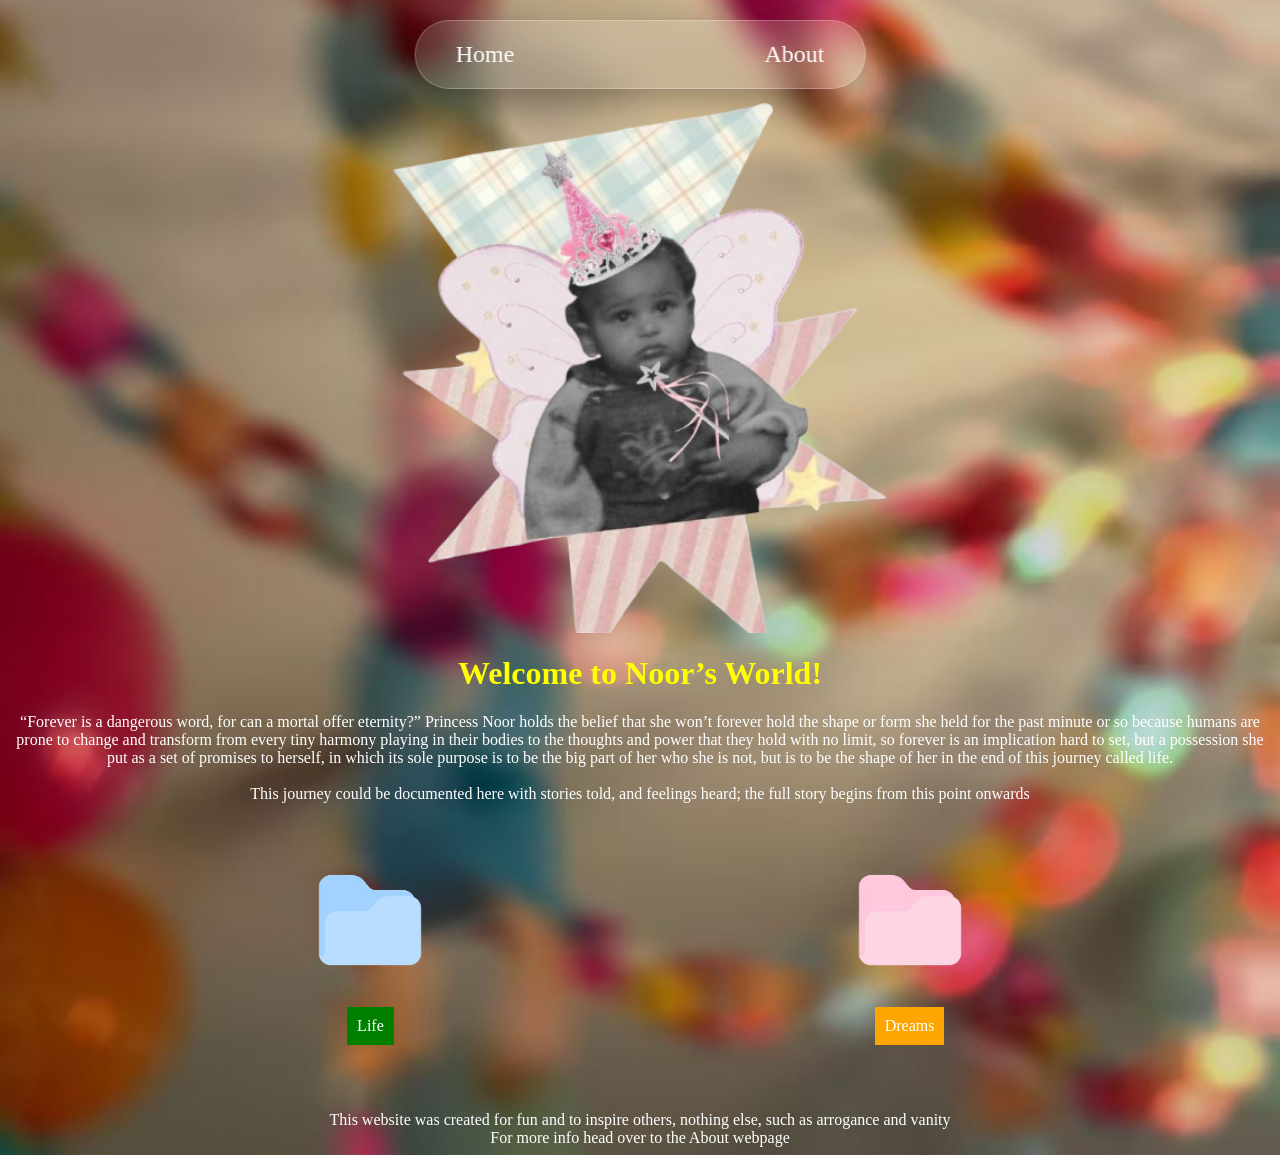
<file: index.html>
<!DOCTYPE html>
<html>
  <head>
    
    <title>Noor's World</title>
    <meta charset="utf-8" />
	  <meta http-equiv="X-UA-Compatible" content="IE=edge" />
	  <meta name="viewport" content="width=device-width, initial-scale=1" />

	  <!-- link the webpage's stylesheet -->
	  <link rel="stylesheet" href="style.css" />

	  <!-- link the webpage's JavaScript file -->
	  <script src="/script.js" defer></script>

  </head>
  
  <body>
    <header>
      <nav>

        <ul>

          <li>
            <a href="index.html" alt="A link to access the home page">Home</a>
          </li>
          <li>
            <a href="About.html" alt="A link to access the about page">About</a>
          </li>
          
        </ul>
    </nav>
    </header>

    
    <main>
      
      <div>
     <img id="Noor" src="assets/Princess_Noor.png" alt="A picture of noor when she was young with pretty pink wings and a magical wand with its magical hat and crown on Noor's head">
    </div>
     <h1>Welcome to Noor’s World!</h1>
      <p>“Forever is a dangerous word, for can a mortal offer eternity?”

      Princess Noor holds the belief that she won’t forever hold the shape or form she held
      for the past minute or so because humans are prone to change
      and transform from every tiny harmony playing in their bodies to
      the thoughts and power that they hold with no limit, so forever is
      an implication hard to set, but a possession she put as a set of
      promises to herself, in which its sole purpose is to be the big
      part of her who she is not, but is to be the shape of her in the end
      of this journey called life.</p>
      <br>
      
     
      <p>   This journey could be documented here with stories told,
      and feelings heard; the full story begins from this point onwards</p>

  <div id="folder_container">

  <!-- Folder 1 -->
  <div class="folder-card">
    <a href="Life.html">
      <img class="Folder" src="assets/Past.png" alt="Life Folder">
      
    </a>
    <p id="life">Life</p>
  </div>

  <!-- Folder 2 -->
  <div class="folder-card">
    <a href="Dreams.html">
      <img class="Folder" src="assets/Future.png" alt="Dreams Folder">
    
    </a>
    <p id="dream">Dreams</p>
  </div>

</div>
      <br>
      <br>
    

      <p>This website was created for fun and to inspire others, nothing else, such as arrogance and vanity</p>
      <p>For more info head over to the About webpage</p>
</main>
    

    
  </body>
</html>
</file>
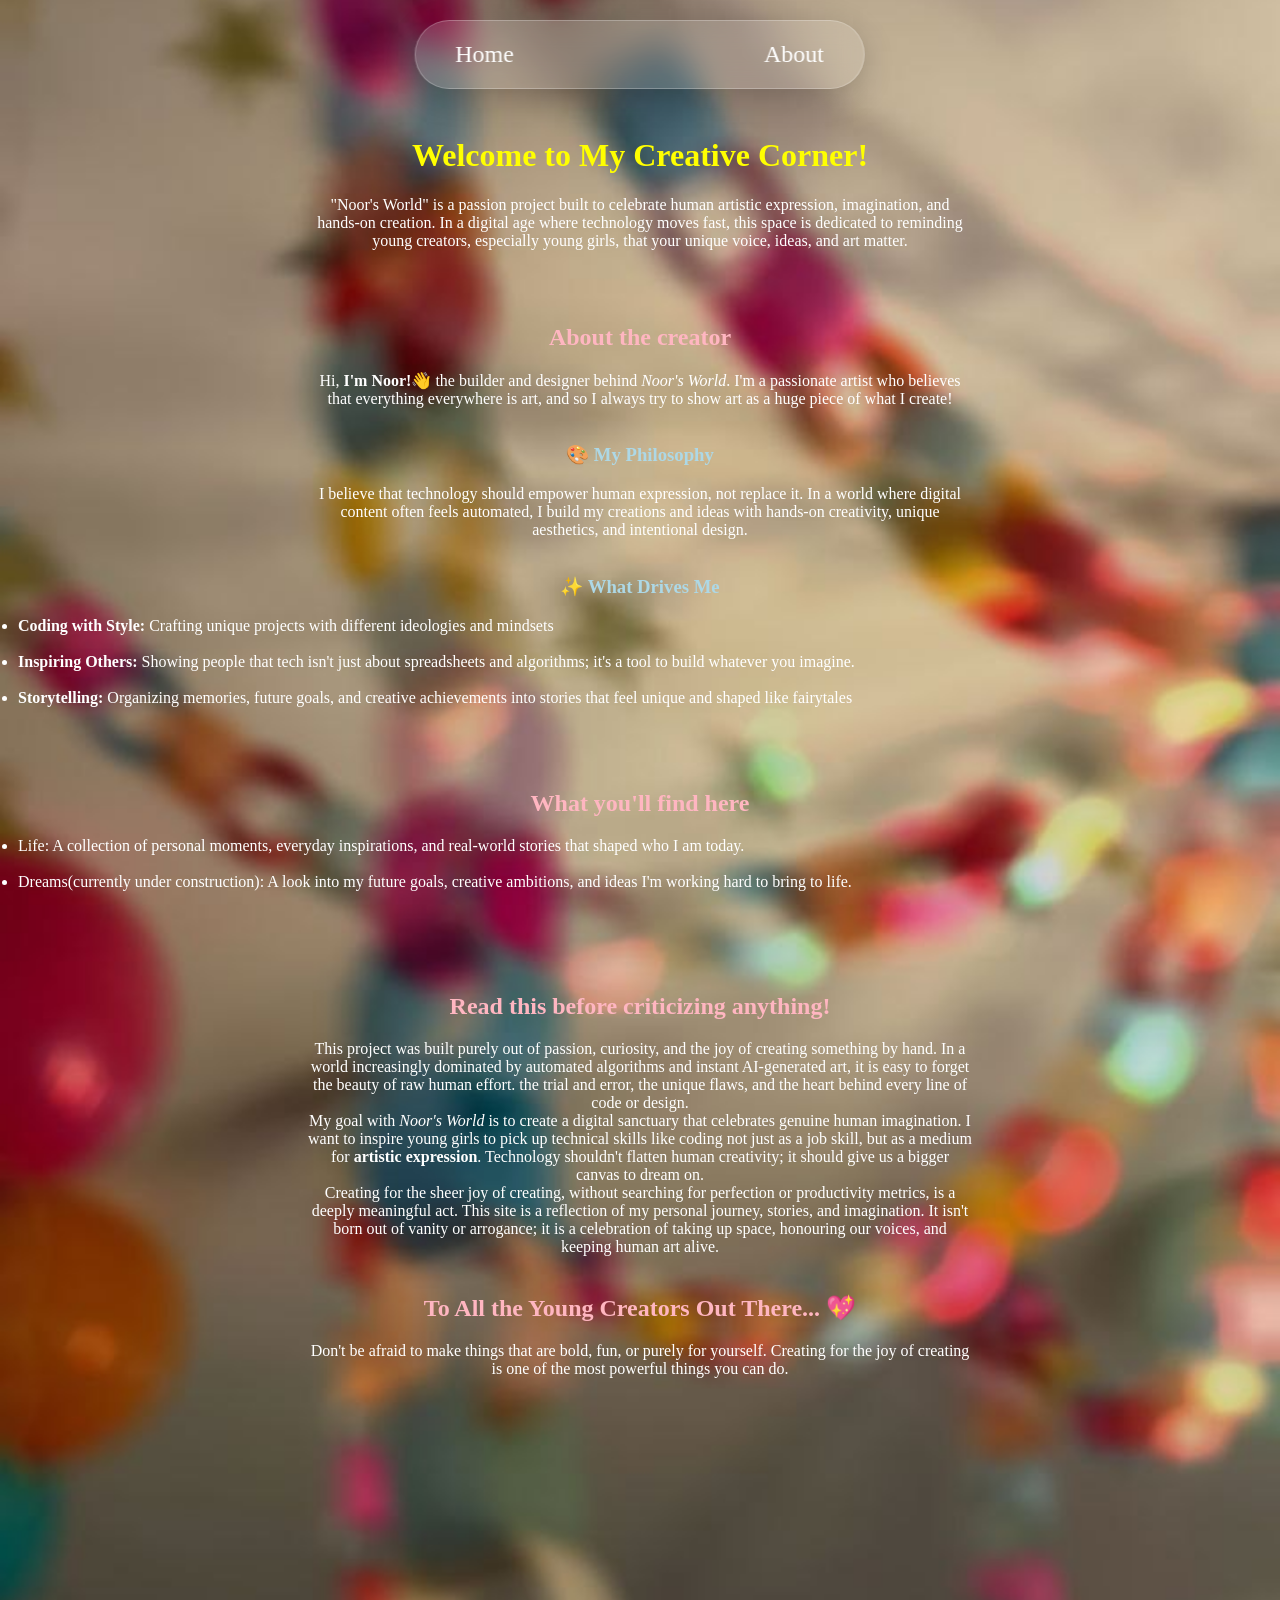
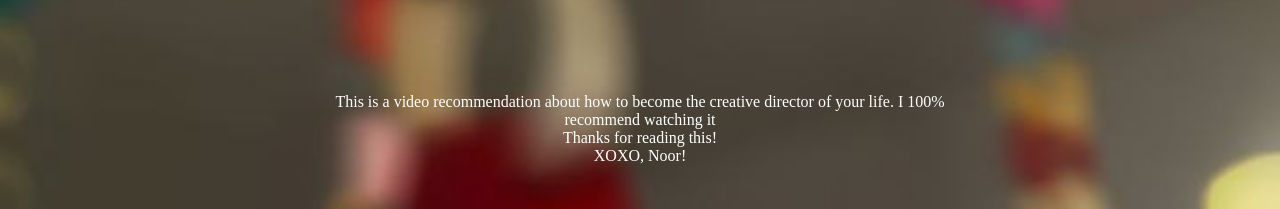
<file: About.html>
<!DOCTYPE html>
<html>
  <head>
    
    <title>Noor's World</title>
    <meta charset="utf-8" />
	  <meta http-equiv="X-UA-Compatible" content="IE=edge" />
	  <meta name="viewport" content="width=device-width, initial-scale=1" />

	  <!-- link the webpage's stylesheet -->
	  <link rel="stylesheet" href="style.css" />

	  <!-- link the webpage's JavaScript file -->
	  <script src="script.js" defer></script>

  </head>
  
  <body>
    <header>
      <nav>

        <ul>

          <li>
            <a href="index.html" alt="A link to access the home page">Home</a>
          </li>
          <li>
            <a href="About.html" alt="A link to access the about page">About</a>
          </li>
          
        </ul>
    </nav>
    </header>
<br>
      <br>
    <br>
      <br>
    <br>
      <br>
    
    <main>

      <h1>Welcome to My Creative Corner!</h1>
      <p class='aboutP'> "Noor's World" is a passion project built to celebrate human artistic expression, imagination, 
        and hands-on creation. In a digital age where technology moves fast, this space is dedicated to reminding young creators,
        especially young girls, that your unique voice, ideas, and art matter.</p>
      
      <br>
      <br>
      <br>

      <h2>About the creator</h2>

      <p class='aboutP'>Hi, <strong>I'm Noor!👋</strong> the builder and designer behind <em>Noor's World</em>. I'm a passionate artist who believes that everything everywhere is art, and so I always try to show art as a huge piece of what I create!</p>
      <br>

      <h3>🎨 My Philosophy</h3>
<p class='aboutP'>
  I believe that technology should empower human expression, not replace it. 
  In a world where digital content often feels automated, I build my creations and ideas with
  hands-on creativity, unique aesthetics, and intentional design.
</p>
      <br>
      <h3>✨ What Drives Me</h3>
<ul class="aboutUL">
  <li><strong>Coding with Style:</strong> Crafting unique projects with different ideologies and mindsets </li>
  <br>
  <li><strong>Inspiring Others:</strong> Showing people that tech isn't just about spreadsheets and algorithms; it's a tool to build whatever you imagine.</li>
  <br>
  <li><strong>Storytelling:</strong> Organizing memories, future goals, and creative achievements into stories that feel unique and shaped like fairytales</li>
</ul>

      <br>
      <br>
      <br>

      
      <h2>What you'll find here</h2>
      <ul class="aboutUL">
        <li><bold>Life:</bold> A collection of personal moments, everyday inspirations, and real-world stories that shaped who I am today.</li>
<br>
        <li><bold>Dreams<bold>(currently under construction)</bold>: A look into my future goals, creative ambitions, and ideas I'm working hard to bring to life.</li>
      </ul>

      <br>
      <br>
      <br>
      <br>
      
 <h2>Read this before criticizing anything!</h2>

     <p class='aboutP'>
  This project was built purely out of passion, curiosity, and the joy of creating something by hand. 
  In a world increasingly dominated by automated algorithms and instant AI-generated art, it is easy to forget 
  the beauty of raw human effort. the trial and error, the unique flaws, and the heart behind every line of code or design.
</p>

<p class='aboutP'>
  My goal with <em>Noor's World</em> is to create a digital sanctuary that celebrates genuine human imagination. 
  I want to inspire young girls to pick up technical skills like coding not just as a job skill, but as a medium for 
  <strong>artistic expression</strong>. Technology shouldn't flatten human creativity; it should give us a bigger canvas to dream on.
</p>

<p class='aboutP'>
  Creating for the sheer joy of creating, without searching for perfection or productivity metrics, is a deeply meaningful act. 
  This site is a reflection of my personal journey, stories, and imagination. It isn't born out of vanity or arrogance; 
  it is a celebration of taking up space, honouring our voices, and keeping human art alive.
</p>

      <br>

  <h2>To All the Young Creators Out There... 💖</h2>
      
      <p class='aboutP'>
    Don't be afraid to make things that are bold, fun, or purely for yourself. 
    Creating for the joy of creating is one of the most powerful things you can do. 
  </p>
<div >
      <iframe width="560" height="315" src="https://www.youtube.com/embed/8b6A-iDlmW0?si=kkIATy4zgbtSrhuD" title="YouTube video player" frameborder="0" allow="accelerometer; autoplay; clipboard-write; encrypted-media; gyroscope; picture-in-picture; web-share" referrerpolicy="strict-origin-when-cross-origin" allowfullscreen></iframe>
  </div>
     <p class='aboutP'>This is a video recommendation about how to become the creative director of your life. I 100% recommend watching it</p> 
  <p class='aboutP'>Thanks for reading this! </p> 
      <p class='aboutP'>XOXO, Noor!</p> 

      <br>
      <br>
    </main>
    

    
  </body>
</html>
</file>
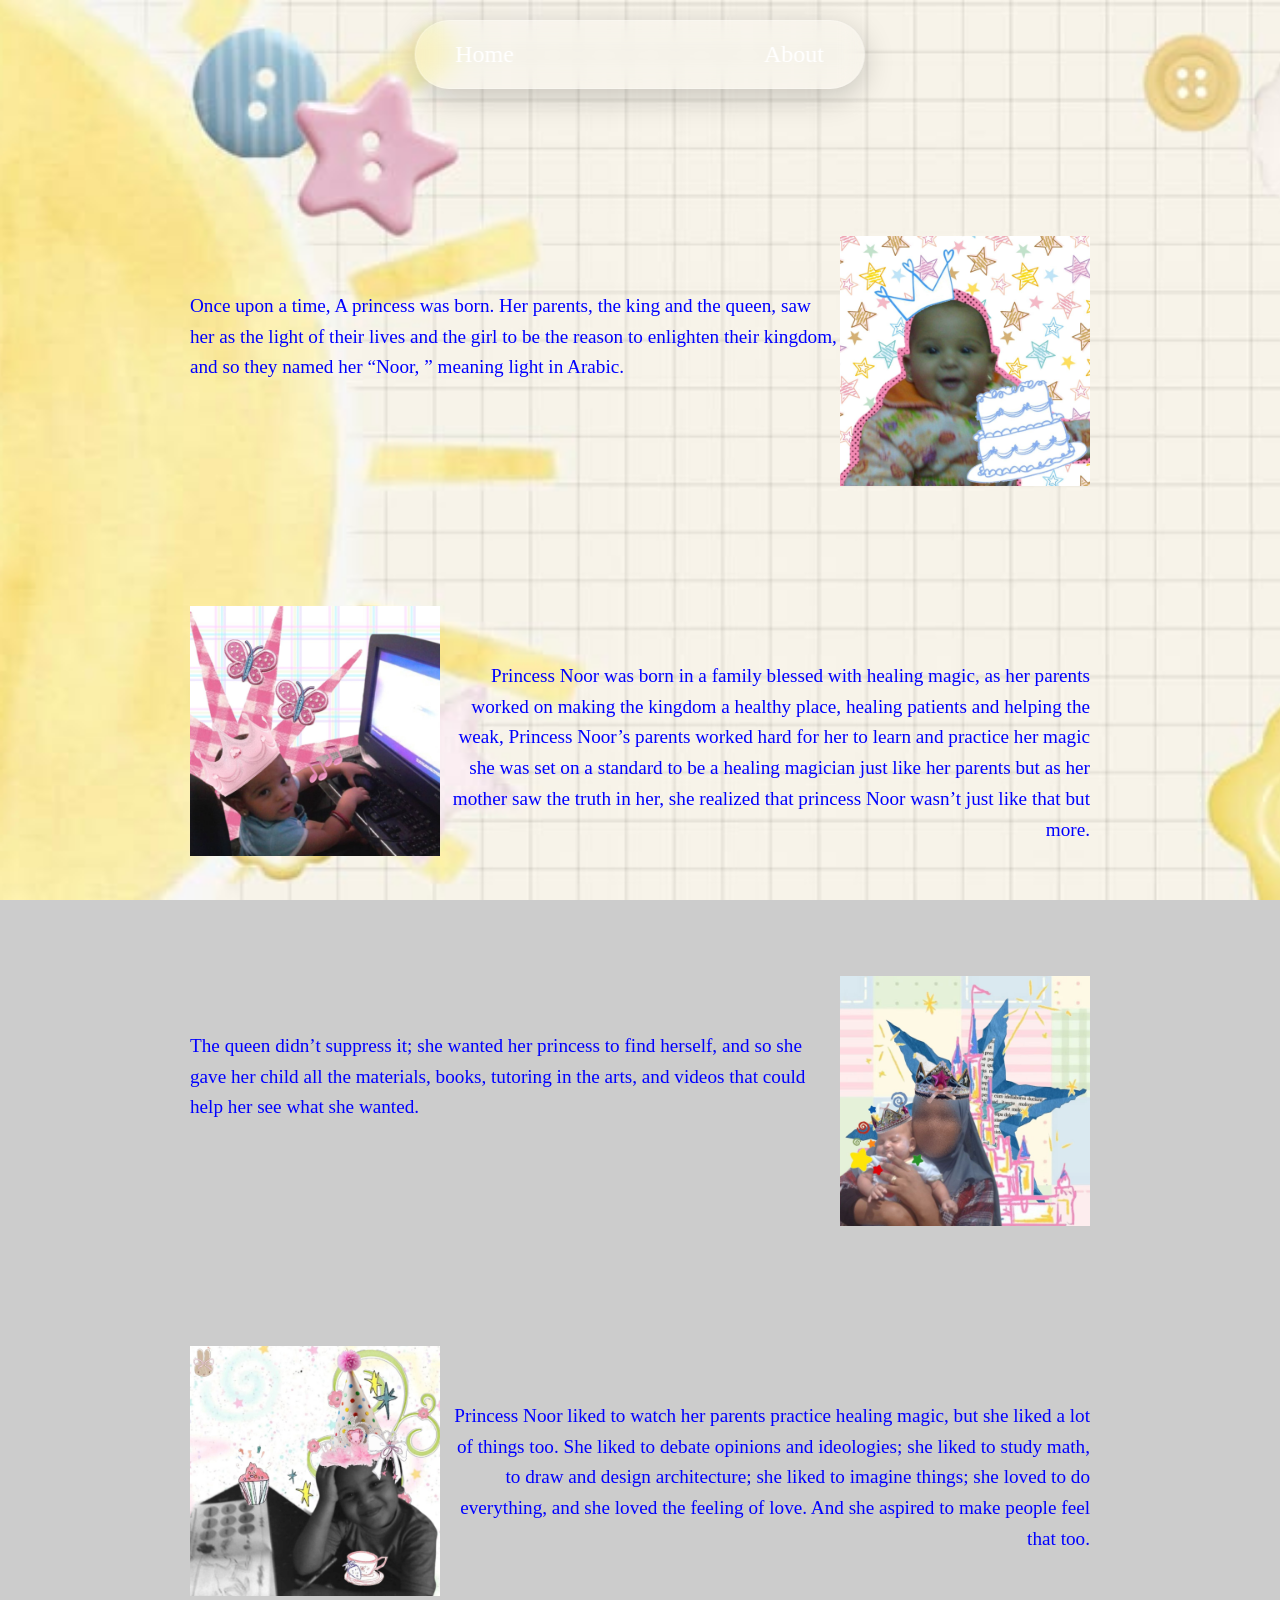
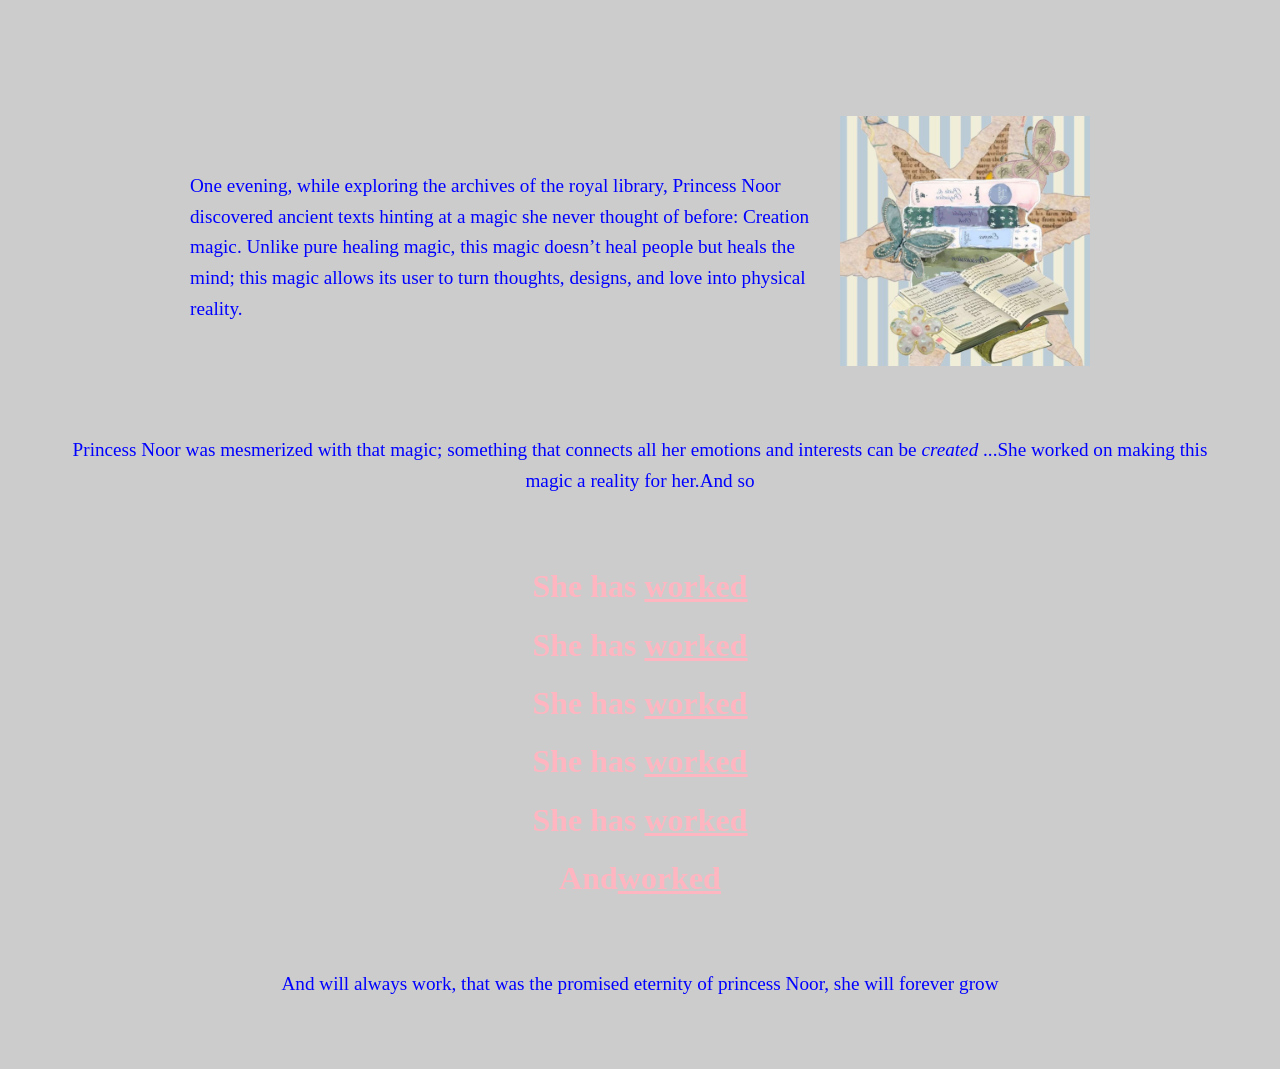
<file: Life.html>
<!DOCTYPE html>
<html>
  <head>
    
    <title>Noor's World</title>
    <meta charset="utf-8" />
	  <meta http-equiv="X-UA-Compatible" content="IE=edge" />
	  <meta name="viewport" content="width=device-width, initial-scale=1" />

	  <!-- link the webpage's stylesheet -->
	  <link rel="stylesheet" href="lifestyle.css" />

	  <!-- link the webpage's JavaScript file -->
	  <script src="/script.js" defer></script>

  </head>
  
  <body>
    <header>
      <nav>

        <ul>

          <li>
            <a href="index.html" alt="A link to access the home page">Home</a>
          </li>
          <li>
            <a href="About.html" alt="A link to access the about page">About</a>
          </li>
          
        </ul>
    </nav>
    </header>

    <br>
    <br>
       <br>
    <br>
       <br>
    <br>

    
    <main>

      <div class="right-pic" >
        <p>Once upon a time, A princess was born. Her parents, the king and the queen, saw her as the light of their lives and the girl to be the reason to enlighten their kingdom, and so they named her “Noor, ” meaning light in Arabic.
</p>

        <img src="assets/cake_princess.jpg" alt="an edited cute picture Princess noor with a blue crown and a cake near her">
      </div>




      

      <div class="left-pic">
        <img src="assets/Computer_princess.jpg" alt="A cute edited picture of princess Noor with her computer and a pink crown">
        
        
        <p>Princess Noor was born in a family blessed with healing magic, as her parents worked on making the kingdom a healthy place, healing patients and helping the weak, Princess Noor’s parents worked hard for her to learn and practice her magic she was set on a standard to be a healing magician just like her parents but as her mother saw the truth in her, she realized that princess Noor wasn’t just like that but more. 
</p>
        
      </div>

      

      <div class="right-pic">
        
        <p>The queen didn’t suppress it; she wanted her princess to find herself, and so she gave her child all the materials, books, tutoring in the arts, and videos that could help her see what she wanted.
</p>
        
        <img src="assets/fampic.jpg" alt="A picture of princess Noor with her mother the queen holding her in her arms with the queens face blurred and the princess and the queen having crowns on their heads">
      </div>

      <div class="left-pic">
        <img src="assets/Princess_hobby.jpg" alt="An edited picture of the princess doing her colouring hobby with her crown on top of her head and smiling directly to the camera">

        
        <p>Princess Noor liked to watch her parents practice healing magic, but she liked a lot of things too. She liked to debate opinions and ideologies; she liked to study math, to draw and design architecture; she liked to imagine things; she loved to do everything, and she loved the feeling of love. And she aspired to make people feel that too.
</p>
        
         </div>
        


      <div class="right-pic">
        
        <p>One evening, while exploring the archives of the royal library, Princess Noor discovered ancient texts hinting at a magic she never thought of before: Creation magic. Unlike pure healing magic, this magic doesn’t heal people but heals the mind; this magic allows its user to turn thoughts, designs, and love into physical reality.</p>
   

        <img src="assets/Books.jpg" alt="a pic of some books and an open book besides them">
      </div>


      <p class="last">Princess Noor was mesmerized with that magic; something that connects all her emotions and interests can be <em> created </em>...She worked on making this magic a reality for her.And so</p>

      <h1>She has <a href="https://nnqax.github.io/StratosX/Index.html">worked</a></h1>
      <h1>She has <a href="https://nnqax.github.io/Project_404/project.html">worked</a></h1>
      <h1>She has <a href="https://credsverse.com/credentials/22add067-0e3d-4338-b4c2-76a961a08136">worked</a></h1>

      

      <h1>She has <a href="https://docs.google.com/document/d/1UfyQnPcw4LT9rUDFcU2-gnadMdKe9jPOIH0KehsaduE/edit?tab=t.0">worked</a></h1>
      <h1>She has <a href="https://nnqax.github.io/ProjectSymbiosis/">worked</a></h1>
      <h1>And<a href="https://www.linkedin.com/in/noor-hanafi/">worked</a></h1>
    </main>

    <p class="last">And will always work, that was the promised eternity of princess Noor, she will <bold>forever</bold> grow</p>

    

    
  </body>
</html>
</file>
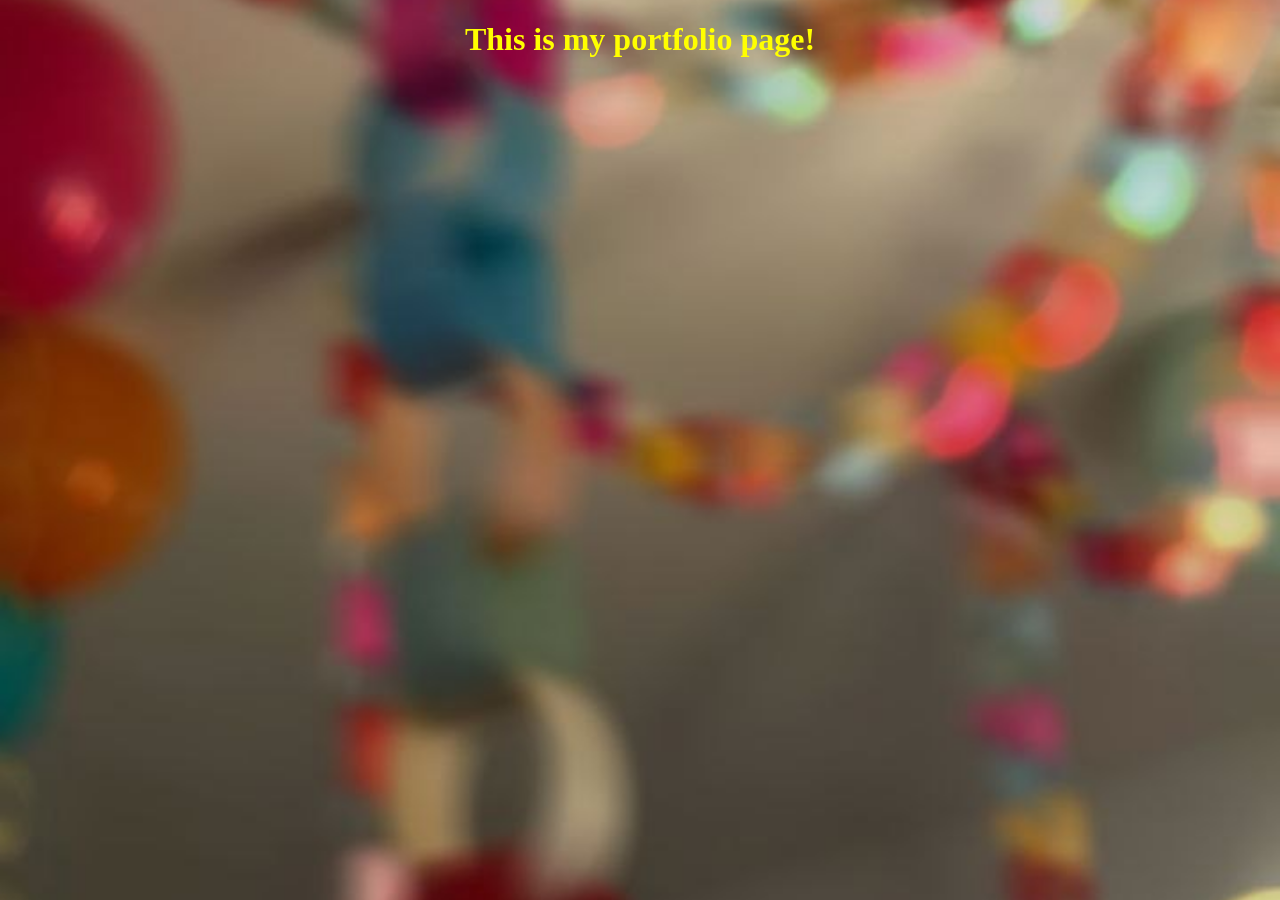
<file: portfolio.html>
<!DOCTYPE html>
<html>
  <head>
    
    <title>YOUR NAME HERE</title>
    <meta charset="utf-8" />
	  <meta http-equiv="X-UA-Compatible" content="IE=edge" />
	  <meta name="viewport" content="width=device-width, initial-scale=1" />

	  <!-- link the webpage's stylesheet -->
	  <link rel="stylesheet" href="/style.css" />

	  <!-- link the webpage's JavaScript file -->
	  <script src="/script.js" defer></script>

  </head>
  
  <body>
    
    <h1>This is my portfolio page!</h1>
    
    
    
    
  </body>
</html>
</file>
<file: style.css>
/* STYLE SECTIONING TAGS */
body {
            
            background-image: url('assets/Background.jpg'); 
            
            
            background-repeat: no-repeat; 
            
            
            background-size: cover; 
            
            
            background-position: center center; 
            
            
            background-attachment: scroll; 
            
            
            background-color: #cccccc; 
        }

/* STYLE TEXT */

h1 {
  text-align:center;
  color: Yellow;
}
h2 {
  text-align:center;
  color: lightpink;
}

h3{
 text-align:center;
  color: lightblue;
}

p , pre{
  padding:0px;
  margin:0px;
  color: white;
  text-align: center;
}



#dream{
  background-color: orange;
  padding:10px;
}

#life{
  background-color: green;
  padding:10px;
}
/* STYLE IMAGES */
#Noor{
  width:500px;
  
}

.Folder{
  margin:0;
  padding:0;
  height:200px;

}
div{
  padding:0px;
display: flex;
  justify-content: center;
  margin:0px;
}

#folder_container {
  display: flex;
  gap: 30%; 
  justify-content: center;
  margin-bottom: 30px;
}

.folder-card {
  display: flex;
  flex-direction: column;
  align-items: center;
  text-align: center;
}





.Folder {
  transition: transform 0.2s ease-in-out, opacity 0.2s ease-in-out;
  cursor: pointer;
}


.Folder:hover {
  transform: scale(1.1); 
  opacity: 0.9;          
}

.folder-card:hover p {
  color: yellow; 
  font-weight: bold;
}


/* STYLE NAV BAR */

ul{
  display: flex;
  justify-content:center;
  gap: 250px;
   list-style-type: none;
  margin: 10px;
  padding: 0px;
  
}

li a{
  text-decoration:none;
  color: White;
  font-size: 1.5em;
  margin:0%;
  
}

li a:hover{
  color: #FFB480;
}

nav {
  position: fixed; 
  top: 20px;                     
          left: 50%;            
  transform: translateX(-50%);   
     padding: 10px 30px;   
  width: max-content;
 
  border-radius: 50px;      
  z-index: 1000;
  

  background: rgba(255, 255, 255, 0.15); 
  backdrop-filter: blur(12px);          
  -webkit-backdrop-filter: blur(12px);  
  
  border: 1px solid rgba(255, 255, 255, 0.25); 
  box-shadow: 0 8px 32px rgba(0, 0, 0, 0.2);
}

/* About page unique css */

.aboutP{
  margin:0px;
  padding-left:300px;
  padding-right:300px;
}

.aboutUL{
  display: block;
  
  color:white;
  list-style-type: disc;
}
</file>
<file: lifestyle.css>
/* STYLE SECTIONING TAGS */
body {
            
            background-image: url('assets/lifebackground.jpg'); 
            
            
            background-repeat: no-repeat; 
            
            
            background-size: cover; 
            
            
            background-position: center center; 
            
            
            background-attachment:fixed; 
            
            
            background-color: #cccccc; 
        }
/* STYLE NAV BAR */

ul{
  display: flex;
  justify-content:center;
  gap: 250px;
   list-style-type: none;
  margin: 10px;
  padding: 0px;
  
}

li a{
  text-decoration:none;
  color: White;
  font-size: 1.5em;
  margin:0%;
  
}

li a:hover{
  color: #FFB480;
}

nav {
  position: fixed; 
  top: 20px;                     
          left: 50%;            
  transform: translateX(-50%);   
     padding: 10px 30px;   
  width: max-content;
 
  border-radius: 50px;      
  z-index: 1000;
  

  background: rgba(255, 255, 255, 0.15); 
  backdrop-filter: blur(12px);          
  -webkit-backdrop-filter: blur(12px);  
  
  border: 1px solid rgba(255, 255, 255, 0.25); 
  box-shadow: 0 8px 32px rgba(0, 0, 0, 0.2);
}


img {
    height: 250px;
    max-width: 100%;
    object-fit: contain;
}

/* Div cards */
.right-pic, .left-pic {
    display: flex;
  max-width:900px;
  padding-top: 120px;
    padding-left: 30px;
    padding-right: 30px;
  margin: 0 auto;

    
}

/* text */

h1 {
  text-align:center;
  color: lightpink;
}

p {
  color:blue;
}

h1 a{
  
  color: lightpink;
  
  
  
}

h1 a:hover{
  color: #FFB480;
}

.right-pic p  {
  padding-top:55px;
    text-align: left;
    margin: 0;
}

.left-pic p{
  padding-top:55px;
    text-align: right;
    margin: 0;
}

.last{
  text-align:center;
  padding:50px;
  padding-left:40px;
  padding-right:40px;
  margin-left:20px;
  margin-right:20px;
}

/* This was researched for the use of clamp() so we can fix the view on phones*/
p {
    font-size: clamp(1rem, 1.5vw, 1.25rem);
    line-height: 1.6;
}

/* this was also found by research for mobile usage */
@media (max-width: 768px) {
    .right-pic, .left-pic {
        flex-direction: row ;
        text-align: center;
        gap: 15px;
    }

  , .left-pic p{
    text-align:right;
    margin:0;
  }
    .right-pic p {
        text-align: left;
        margin: 0;
    }
</file>
